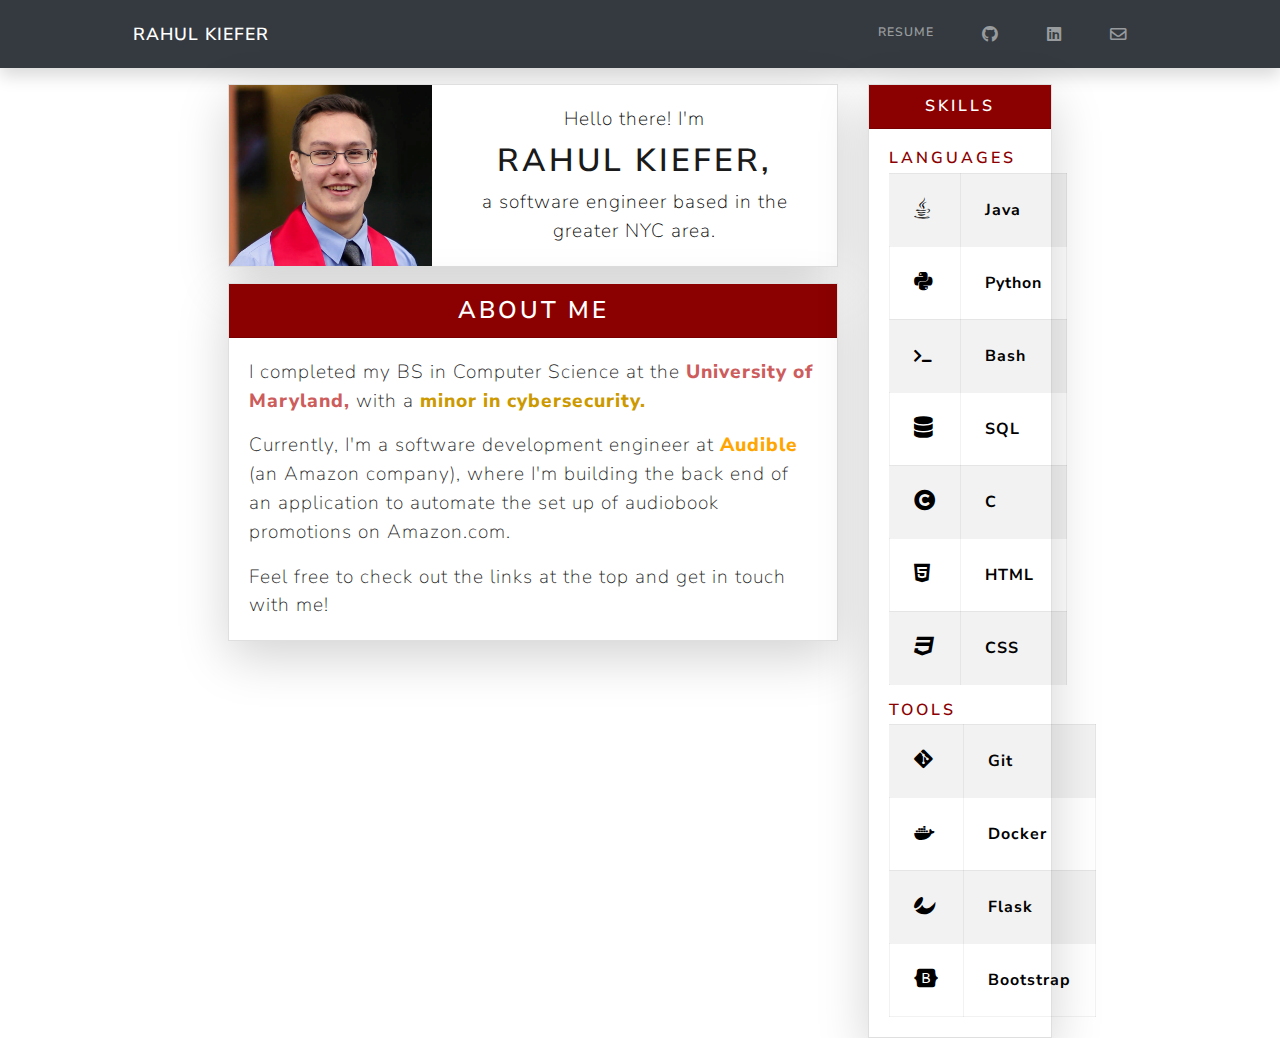
<file: index.html>
<!DOCTYPE html>
<html lang="en" style="height:100%">

<head>

  <title>Rahul Kiefer</title>

  <!-- META TAGS -->
  <meta name="description"
        content="Hello there! I'm Rahul Kiefer, a software engineer based in 
                 the greater NYC area. I'm interested in full stack development,
                 microservices, cybersecurity, and more.">
  <meta name="keywords"
        content="Rahul, David, Kiefer, Rahul Kiefer, Rahul David Kiefer, Cyber,
                 Security, Software, Engineering, Developer, Machine Learning, 
                 UMD, AI, Artificial Intelligence, Amazon, Audible">
  <meta http-equiv="Content-Type" content="text/html" charset="utf-8">
  <meta name="viewport" content="width=device-width, initial-scale=1">

  <meta property="og:title" content="Rahul Kiefer"/>
  <meta property="og:image"
        content="https://rahulkiefer.com/favicons/android-chrome-512x512.png">
  <meta property="og:description"
        content="Hello there! I'm Rahul Kiefer, a software engineer based in 
                 the greater NYC area. I'm interested in full stack development,
                 microservices, cybersecurity, and more.">
  <meta property="og:url" content="https://rahulkiefer.com">

  <!-- Favicons -->
  <link rel="apple-touch-icon" sizes="180x180" href="/favicons/apple-touch-icon.png">
  <link rel="icon" type="image/png" sizes="32x32" href="/favicons/favicon-32x32.png">
  <link rel="icon" type="image/png" sizes="16x16" href="/favicons/favicon-16x16.png">
  <link rel="manifest" href="/favicons/site.webmanifest">
  <link rel="mask-icon" href="/favicons/safari-pinned-tab.svg" color="#5bbad5">
  <link rel="shortcut icon" href="/favicons/favicon.ico">
  <meta name="msapplication-TileColor" content="#da532c">
  <meta name="msapplication-config" content="/favicons/browserconfig.xml">
  <meta name="theme-color" content="#ffffff">

  <!-- Bootstrap core CSS -->
  <script
      src="https://code.jquery.com/jquery-3.3.1.slim.min.js"
      integrity="sha384-q8i/X+965DzO0rT7abK41JStQIAqVgRVzpbzo5smXKp4YfRvH+8abtTE1Pi6jizo"
      crossorigin="anonymous">
  </script>
  <script
      src="https://cdnjs.cloudflare.com/ajax/libs/popper.js/1.14.7/umd/popper.min.js"
      integrity="sha384-UO2eT0CpHqdSJQ6hJty5KVphtPhzWj9WO1clHTMGa3JDZwrnQq4sF86dIHNDz0W1"
      crossorigin="anonymous">
  </script>
  <link href="./css/bootstrap.css" rel="stylesheet">
  <link rel="stylesheet" href="https://use.fontawesome.com/releases/v5.11.2/css/all.css">
  <script src="./js/bootstrap.js"></script>

  <!-- Chrome, Firefox OS and Opera -->
  <meta name="theme-color" content="#000">
  <!-- Windows Phone -->
  <meta name="msapplication-navbutton-color" content="#000">
  <!-- iOS Safari -->
  <meta name="apple-mobile-web-app-capable" content="yes">
  <meta name="apple-mobile-web-app-status-bar-style" content="black">

</head>


<body>

  <!-- NAVIGATION BAR -->
  <nav class="navbar shadow navbar-expand-lg navbar-dark bg-dark p-2 mb-2"
       style="background-color: #222222">
      <div class="container">
          <a class="navbar-brand pl-5" href="./index.html">Rahul Kiefer</a>
          <button class="navbar-toggler"
                  type="button"
                  data-toggle="collapse"
                  data-target="#navbarColor02"
                  aria-controls="navbarColor02"
                  aria-expanded="false"
                  aria-label="Toggle navigation">
            <span class="navbar-toggler-icon"></span>
          </button>

		  <!-- TODO--use <span> to add "title": for each link in the navbar -->
          <div class="collapse navbar-collapse px-4" id="navbarColor02">
              <ul class="navbar-nav ml-auto p-1">
                <!-- IF I WANT TO MAKE A PROJECTS PAGE (GitHub should suffice) -->
                <!-- Projects will be further down in the main page, and not
                     a separate webpage -->
                <!-- <li class="nav-item">
                    <a class="nav-link" href="./projects.html">Projects<span class="sr-only">(current)</span></a>
                </li>
                 -->
                <li class="nav-item">
                  <a
                      class="nav-link"
                      target="_blank"
                      href="https://drive.google.com/file/d/1-Xp_AKh5OpsvPbf4SzgITV-r6frk1Gw2/view?usp=sharing">
                    Resume
                  </a>
                </li>
                <li class="nav-item">
                  <a href="https://www.github.com/rdk750" target="_blank">
                    <i class="fab fa-github py-3 nav-link fa-lg"></i>
                  </a>
                </li>
                <li class="nav-item">
                  <a href="https://www.linkedin.com/in/rahul-kiefer" target="_blank">
                    <i class="fab fa-linkedin py-3 nav-link fa-lg"></i>
                  </a>
                </li>
                <li class="nav-item">
                  <a href="mailto:rahul.kiefer@gmail.com">
                    <i class="far fa-envelope py-3 nav-link fa-lg"></i>
                  </a>
                </li>
              </ul>
          </div>

      </div>
  </nav>
  <!-- END NAVIGATION BAR -->
  
  <!-- MAIN BODY (cards) -->
  <div class="container-fluid">
    <div class="row pt-2" style="text-align: center">
    
      <!-- COL DIV padding to left border of page -->
      <div class="col-md-2"></div>
      
      <!-- COL DIV for main cards -->
      <div class="col-md-6">

        <!-- TOP CARD (intro) -->
        <div class="card shadow-lg mb-3 mx-auto">
          <div class="row no-gutters" style="text-align:center">

            <!-- Div with picture -->
            <div class="col-md-4">
              <div class="embed-responsive ">
                <img src="./assets/RahulFace.png" class="card-img">
              </div>
            </div>
            
            <!-- Div with intro text -->
            <div class="col-md-8"
                 style="margin:auto">
              <div class="card-body">
                <p class="card-text mb-2"
                   style="color:black; font-size: 1.2rem">
                  Hello there! I'm
                </p>

                <h1 class="mb-2">Rahul Kiefer,</h1>

                <p class="card-text"
                   style="color:black; font-size: 1.2rem">
                   a software engineer based in the greater NYC area.
                </p>
              </div>
            </div>

          </div>
        </div>
        <!-- END TOP CARD (intro) -->
        
        <!-- BOTTOM CARD (about me) -->
        <div class="card shadow-lg">

          <h3 class="card-header"
              style="background-color: #8B0000; color: white">
            About Me
          </h3>

          <div class="card-body">
            <p class="card-text"
               style="color:#222222; font-size: 1.2rem; text-align: left;
                      font-weight: 100 !important">
              I completed my BS in Computer Science at the 
              <a target="_blank"
                 href="https://cs.umd.edu/"
                 style="color: #CD5C5C; font-weight: 800;">
                University of Maryland,
              </a>
              with a
              <a target="_blank"
                 href="https://aces.umd.edu/minor"
                 style="color: #CC9900; font-weight: 800;">
              minor in cybersecurity.
              </a>
              <!-- This summer, I worked at
              <a target="_blank"
                 href="https://www.capitalone.com/"
                 style="color: #00008B; font-weight: 800;">
              Capital One,
              </a>
              where I added model-agnostic functionality to a machine learning
              model intepretability package in Python. -->
            </p>
            <p class="card-text"
               style="color:#222222; font-size: 1.2rem; text-align: left;
                      font-weight: 100 !important">
              Currently, I'm a software development engineer at
              <a target="_blank"
                 href="https://www.audible.com/"
                 style="color: #ffa500; font-weight: 800;">
              Audible
              </a>
              (an Amazon company), where I'm building the back end of an
              application to automate the set up of audiobook promotions on 
              Amazon.com.
            </p>
            <p class="card-text"
               style="color:#222222; font-size: 1.2rem; text-align: left;
                      font-weight: 100 !important">
              Feel free to check out the links at the top and get in touch with
              me!
            </p>
          </div>

        </div>
        <!-- END BOTTOM CARD (about me) -->
      
      </div>
      <!-- END COL DIV for main cards -->

      <!-- COL DIV for "Skills" card -->
      <div class="col-md-2">

        <!-- SKILLS CARD -->
        <div class="card shadow-lg"
             style="text-align: left">

          <h5 class="card-header"
              style="background-color: #8B0000; color: white; text-align: center">
            Skills
          </h5>

          <div class="card-body">

            <!-- Languages -->
            <h5 class="card-title mb-1"
                style="color:#8B0000">
              Languages
            </h5>
            <!-- Languages as a Table (to have equivalent spacing between cols) -->
            <table class="table table-xs table-striped table-bordered"
                   style="color: black; font-size: 1rem">
              <tbody>
                <tr>
                  <td><i class="fab fa-java fa-lg"></i></td>
                  <td style="font-weight: bold">Java</td>
                <tr>
                  <td><i class="fab fa-python fa-lg"></i></td>
                  <td style="font-weight: bold">Python</td>
                </tr>
                <tr>
                  <td><i class="fas fa-terminal fa-sm"></i></td>
                  <td style="font-weight: bold">Bash</td>
                </tr>
                <tr>
                  <td><i class="fas fa-database fa-lg"></i></td>
                  <td style="font-weight: bold">SQL</td>
                </tr>
                <tr>
                  <td><i class="fas fa-copyright fa-lg"></i></td>
                  <td style="font-weight: bold">C</td>
                </tr>
                <tr>
                  <td><i class="fab fa-html5 fa-lg"></i></td>
                  <td style="font-weight: bold">HTML</td>
                </tr>
                <tr>
                  <td><i class="fab fa-css3 fa-lg"></i></td>
                  <td style="font-weight: bold">CSS</td>
                </tr>
              </tbody>
            </table>

            <!-- Frameworks and Tools -->
            <h5 class="card-title mb-1"
                style="color:#8B0000">
              Tools
            </h5>
            <table class="table table-xs table-striped table-bordered mb-0"
                   style="color: black; font-size: 1rem">
              <tbody>
                <tr>
                  <td><i class="fab fa-git-alt fa-lg"></i></td>
                  <td style="font-weight: bold">Git</td>
                </tr>
                <tr>
                  <td><i class="fab fa-docker"></i></td>
                  <td style="font-weight: bold">Docker</td>
                </tr>
                <tr>
                  <td><i class="fab fa-affiliatetheme fa-lg"></i></td>
                  <td style="font-weight: bold">Flask</td>
                </tr>
                <tr>
                    <td><i class="fab fa-bootstrap fa-lg"></i></td>
                    <td style="font-weight: bold">Bootstrap</td>
                  </tr>
              </tbody>
            </table>

        </div>
        <!-- END TECHNOLOGIES CARD -->

      </div>
      <!-- END COL DIV for "Technologies" card -->
      
      <!-- COL DIV padding to right border of page -->
      <div class="col-lg-2"></div>

    </div>
  </div>
  <!-- END MAIN BODY (cards) -->

</body>

</html>
</file>
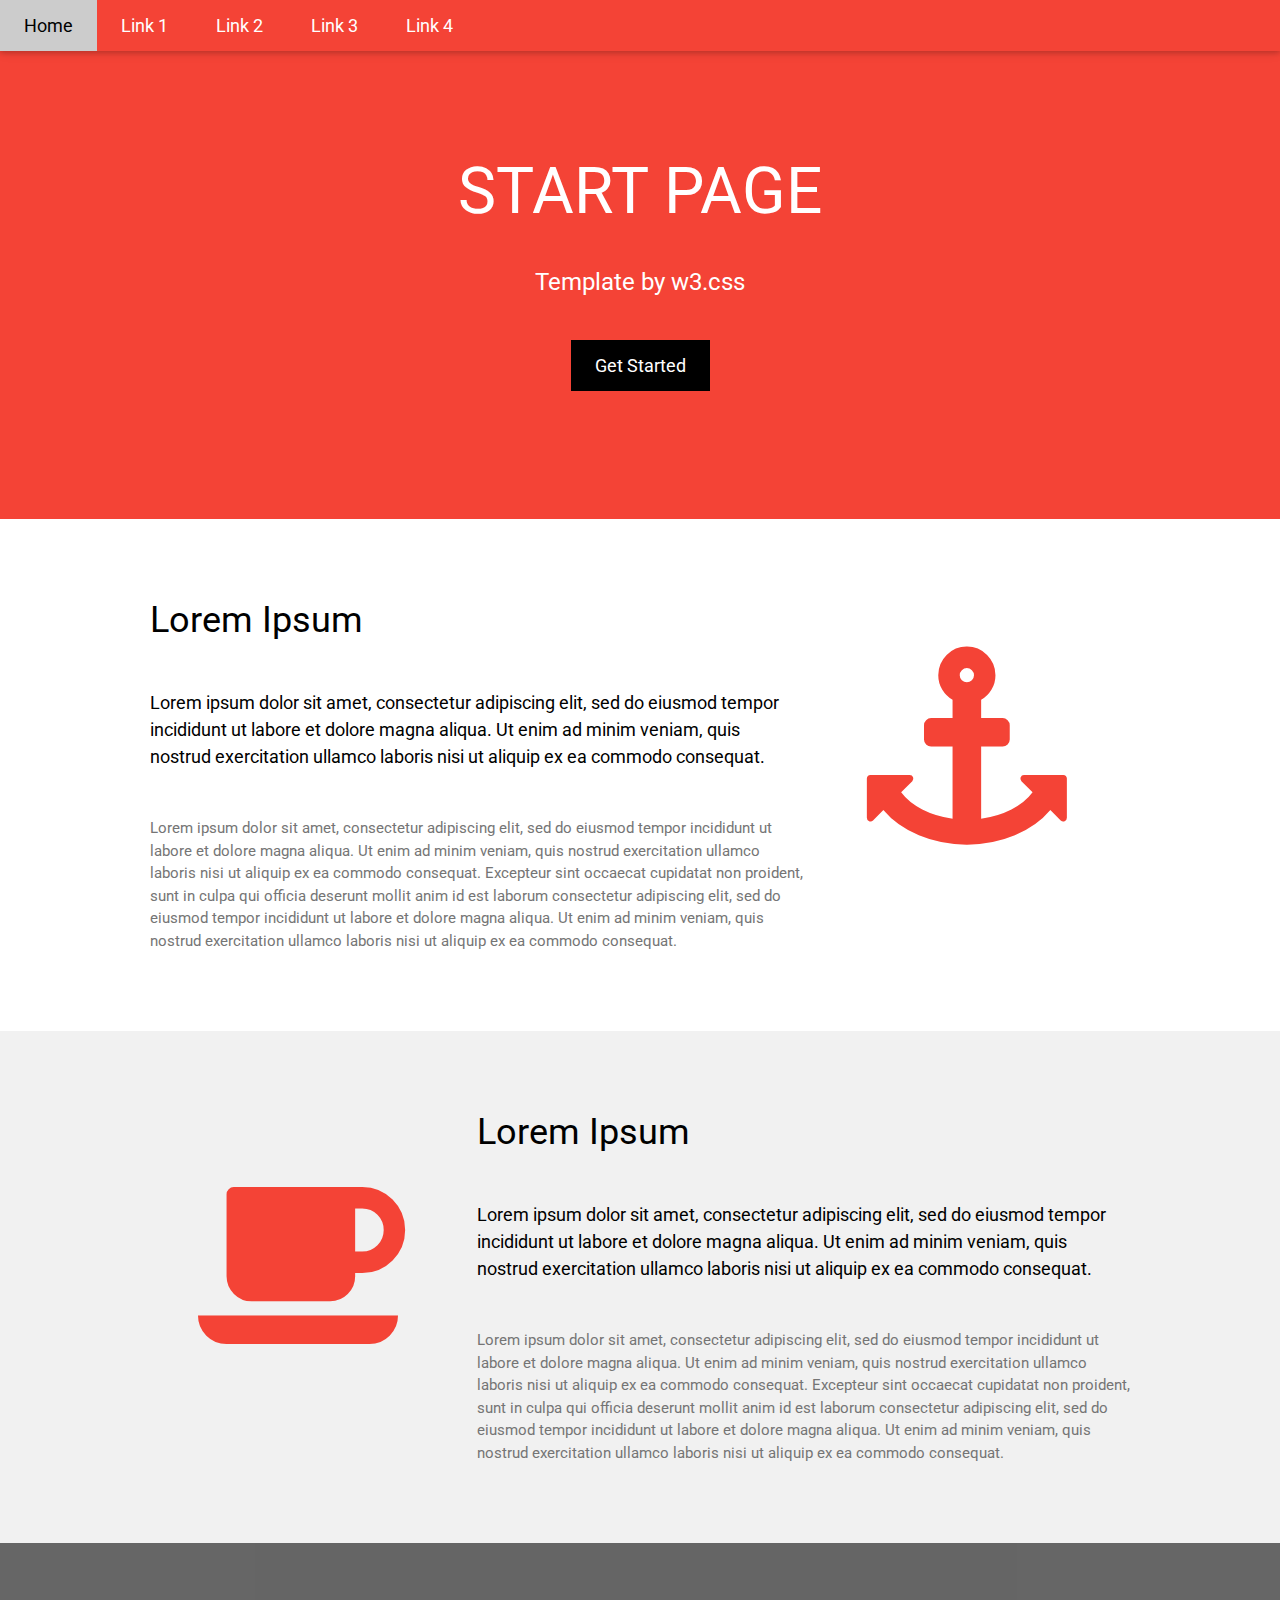
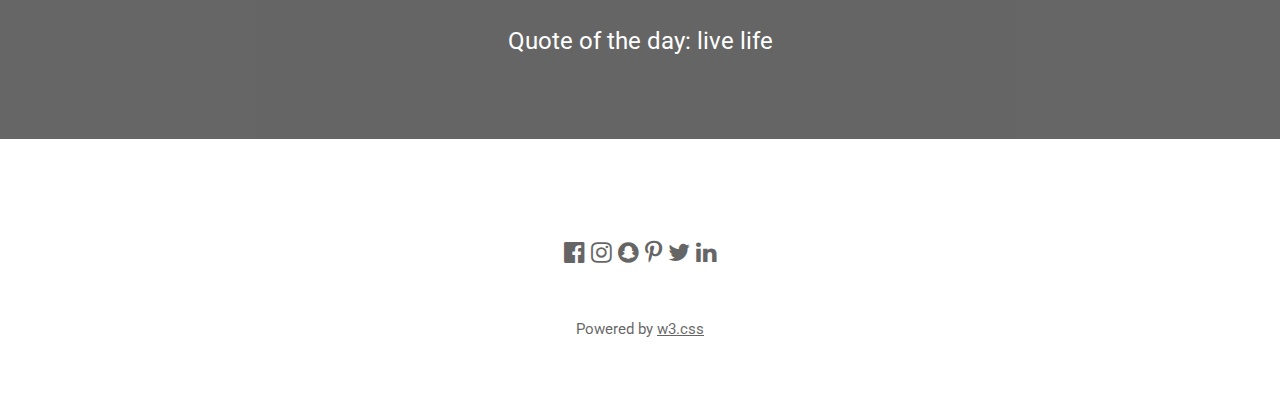
<file: index2.html>
<!DOCTYPE html>
<html>
  <title>W3.CSS Template</title>
  <meta charset='UTF-8'>
  <meta name="viewport" content="width=device-width, initial-scale=1">
  <link rel="stylesheet" href="https://www.w3schools.com/w3css/4/w3.css">
  <link rel="stylesheet" href="https://fonts.googleapis.com/css?family=Roboto">
  <link rel="stylesheet" href="https://cdnjs.cloudflare.com/ajax/libs/font-awesome/4.7.0/css/font-awesome.min.css">
  <style>
  body,h1,h2,h3,h4,h5,h6 {font-family: "Roboto", sans-serif}
  .w3-bar,h1,button {font-family: "Roboto", sans-serif}
  .fa-anchor,.fa-coffee {font-size:200px}
  </style>
  <body>

  <!-- Navbar -->
  <div class="w3-top">
    <div class="w3-bar w3-red w3-card w3-left-align w3-large">
      <a class="w3-bar-item w3-button w3-hide-medium w3-hide-large w3-right w3-padding-large w3-hover-white w3-large w3-red" href="javascript:void(0);" onclick="myFunction()" title="Toggle Navigation Menu"><i class="fa fa-bars"></i></a>
      <a href="#" class="w3-bar-item w3-button w3-padding-large w3-white">Home</a>
      <a href="#" class="w3-bar-item w3-button w3-hide-small w3-padding-large w3-hover-white">Link 1</a>
      <a href="#" class="w3-bar-item w3-button w3-hide-small w3-padding-large w3-hover-white">Link 2</a>
      <a href="#" class="w3-bar-item w3-button w3-hide-small w3-padding-large w3-hover-white">Link 3</a>
      <a href="#" class="w3-bar-item w3-button w3-hide-small w3-padding-large w3-hover-white">Link 4</a>
    </div>

    <!-- Navbar on small screens -->
    <div id="navDemo" class="w3-bar-block w3-white w3-hide w3-hide-large w3-hide-medium w3-large">
      <a href="#" class="w3-bar-item w3-button w3-padding-large">Link 1</a>
      <a href="#" class="w3-bar-item w3-button w3-padding-large">Link 2</a>
      <a href="#" class="w3-bar-item w3-button w3-padding-large">Link 3</a>
      <a href="#" class="w3-bar-item w3-button w3-padding-large">Link 4</a>
    </div>
  </div>

  <!-- Header -->
  <header class="w3-container w3-red w3-center" style="padding:128px 16px">
    <h1 class="w3-margin w3-jumbo">START PAGE</h1>
    <p class="w3-xlarge">Template by w3.css</p>
    <button class="w3-button w3-black w3-padding-large w3-large w3-margin-top">Get Started</button>
  </header>

  <!-- First Grid -->
  <div class="w3-row-padding w3-padding-64 w3-container">
    <div class="w3-content">
      <div class="w3-twothird">
        <h1>Lorem Ipsum</h1>
        <h5 class="w3-padding-32">Lorem ipsum dolor sit amet, consectetur adipiscing elit, sed do eiusmod tempor incididunt ut labore et dolore magna aliqua. Ut enim ad minim veniam, quis nostrud exercitation ullamco laboris nisi ut aliquip ex ea commodo consequat.</h5>

        <p class="w3-text-grey">Lorem ipsum dolor sit amet, consectetur adipiscing elit, sed do eiusmod tempor incididunt ut labore et dolore magna aliqua. Ut enim ad minim veniam, quis nostrud exercitation ullamco laboris nisi ut aliquip ex ea commodo consequat. Excepteur sint
          occaecat cupidatat non proident, sunt in culpa qui officia deserunt mollit anim id est laborum consectetur adipiscing elit, sed do eiusmod tempor incididunt ut labore et dolore magna aliqua. Ut enim ad minim veniam, quis nostrud exercitation ullamco
          laboris nisi ut aliquip ex ea commodo consequat.</p>
      </div>

      <div class="w3-third w3-center">
        <i class="fa fa-anchor w3-padding-64 w3-text-red"></i>
      </div>
    </div>
  </div>

  <!-- Second Grid -->
  <div class="w3-row-padding w3-light-grey w3-padding-64 w3-container">
    <div class="w3-content">
      <div class="w3-third w3-center">
        <i class="fa fa-coffee w3-padding-64 w3-text-red w3-margin-right"></i>
      </div>

      <div class="w3-twothird">
        <h1>Lorem Ipsum</h1>
        <h5 class="w3-padding-32">Lorem ipsum dolor sit amet, consectetur adipiscing elit, sed do eiusmod tempor incididunt ut labore et dolore magna aliqua. Ut enim ad minim veniam, quis nostrud exercitation ullamco laboris nisi ut aliquip ex ea commodo consequat.</h5>

        <p class="w3-text-grey">Lorem ipsum dolor sit amet, consectetur adipiscing elit, sed do eiusmod tempor incididunt ut labore et dolore magna aliqua. Ut enim ad minim veniam, quis nostrud exercitation ullamco laboris nisi ut aliquip ex ea commodo consequat. Excepteur sint
          occaecat cupidatat non proident, sunt in culpa qui officia deserunt mollit anim id est laborum consectetur adipiscing elit, sed do eiusmod tempor incididunt ut labore et dolore magna aliqua. Ut enim ad minim veniam, quis nostrud exercitation ullamco
          laboris nisi ut aliquip ex ea commodo consequat.</p>
      </div>
    </div>
  </div>

  <div class="w3-container w3-black w3-center w3-opacity w3-padding-64">
      <h1 class="w3-margin w3-xlarge">Quote of the day: live life</h1>
  </div>

  <!-- Footer -->
  <footer class="w3-container w3-padding-64 w3-center w3-opacity">  
    <div class="w3-xlarge w3-padding-32">
      <i class="fa fa-facebook-official w3-hover-opacity"></i>
      <i class="fa fa-instagram w3-hover-opacity"></i>
      <i class="fa fa-snapchat w3-hover-opacity"></i>
      <i class="fa fa-pinterest-p w3-hover-opacity"></i>
      <i class="fa fa-twitter w3-hover-opacity"></i>
      <i class="fa fa-linkedin w3-hover-opacity"></i>
   </div>
   <p>Powered by <a href="https://www.w3schools.com/w3css/default.asp" target="_blank">w3.css</a></p>
  </footer>

  <script>
  // Used to toggle the menu on small screens when clicking on the menu button
  function myFunction() {
      var x = document.getElementById("navDemo");
      if (x.className.indexOf("w3-show") == -1) {
          x.className += " w3-show";
      } else { 
          x.className = x.className.replace(" w3-show", "");
      }
  }
  </script>

  </body>
</html>
</file>
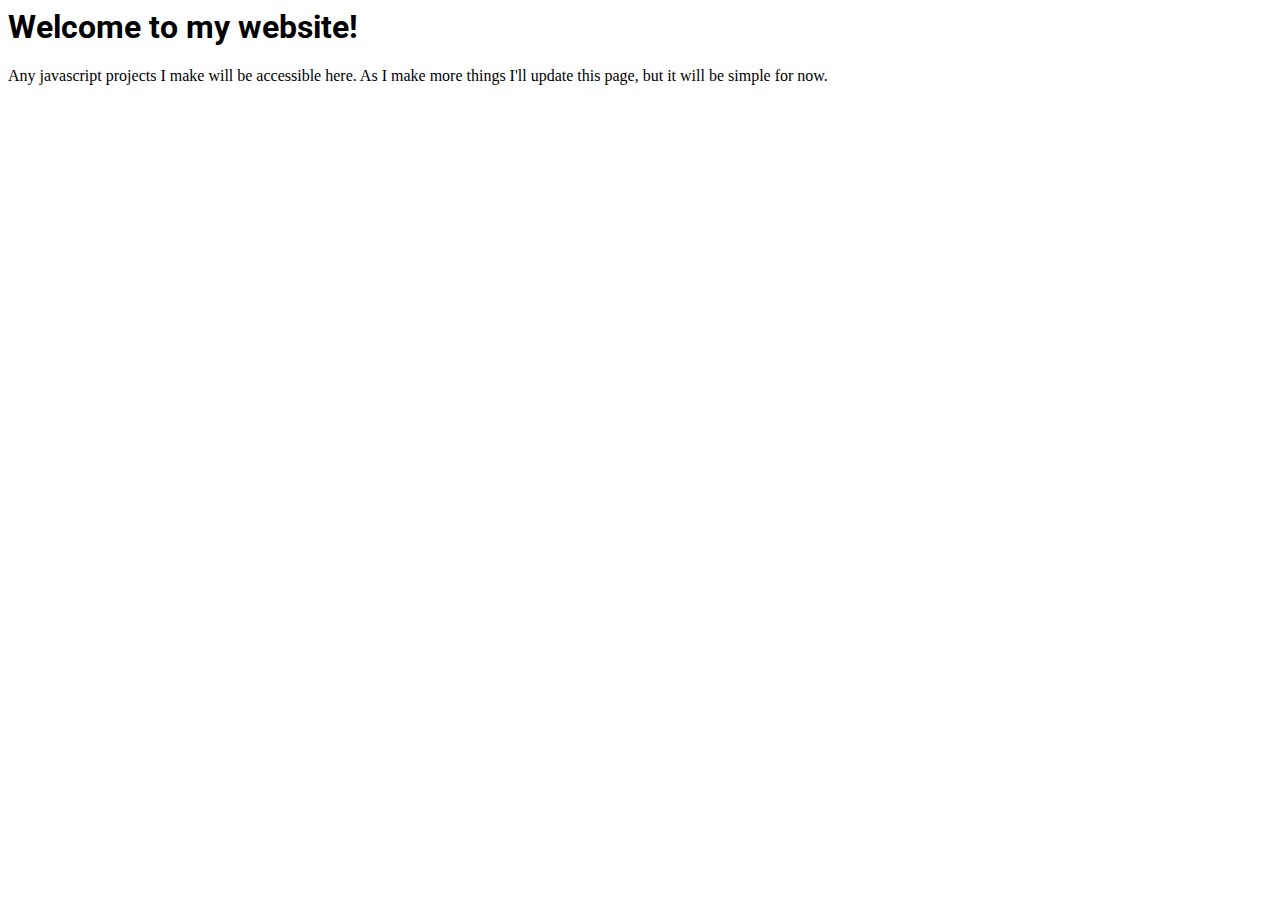
<file: old.html>
<!DOCTYE HTML>
<html lang="en">

	<head>
	
		<meta charset="utf-8">
		
		<title>Rahul Kiefer</title>
		
		<meta name="author" content="Rahul Kiefer">
		
		<link rel="stylesheet" href="layout.css">
		<link rel="stylesheet" href="https://fonts.googleapis.com/css?family=Roboto">
		
	</head>
	
	<body>
	
		<h1>Welcome to my website!</h1>
		<p>Any javascript projects I make will be accessible here. As I make more things I'll update this page, but it will be simple for now.</p>
	
	</body>
	
</html>
</file>
<file: layout.css>
body {
	font-size: 100%
}

h1,h2,h3,h4,h5,h6 {
	font-family: 'Roboto', sans-serif
}
.w3-bar,h1,button {
	font-family: 'Roboto', sans-serif}
.fa-anchor,.fa-coffee {
	font-size:200px
}
</file>
